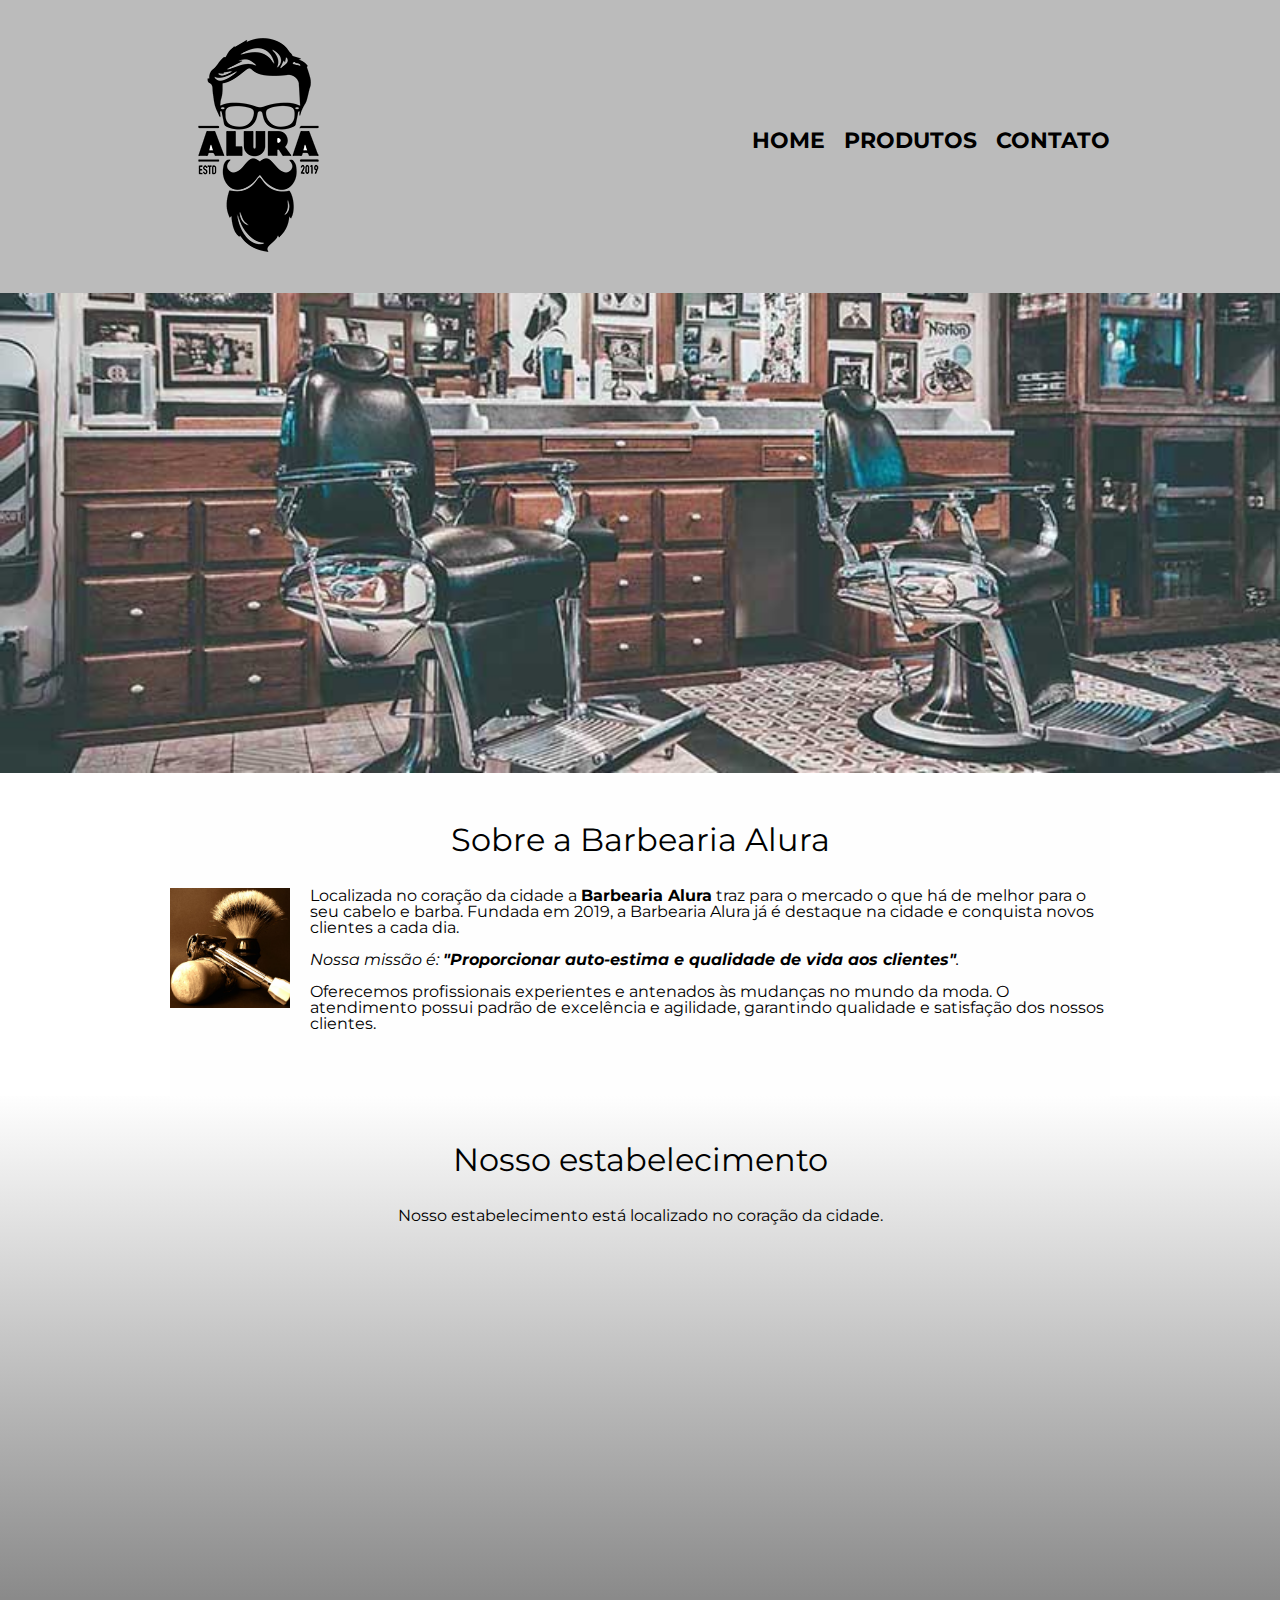
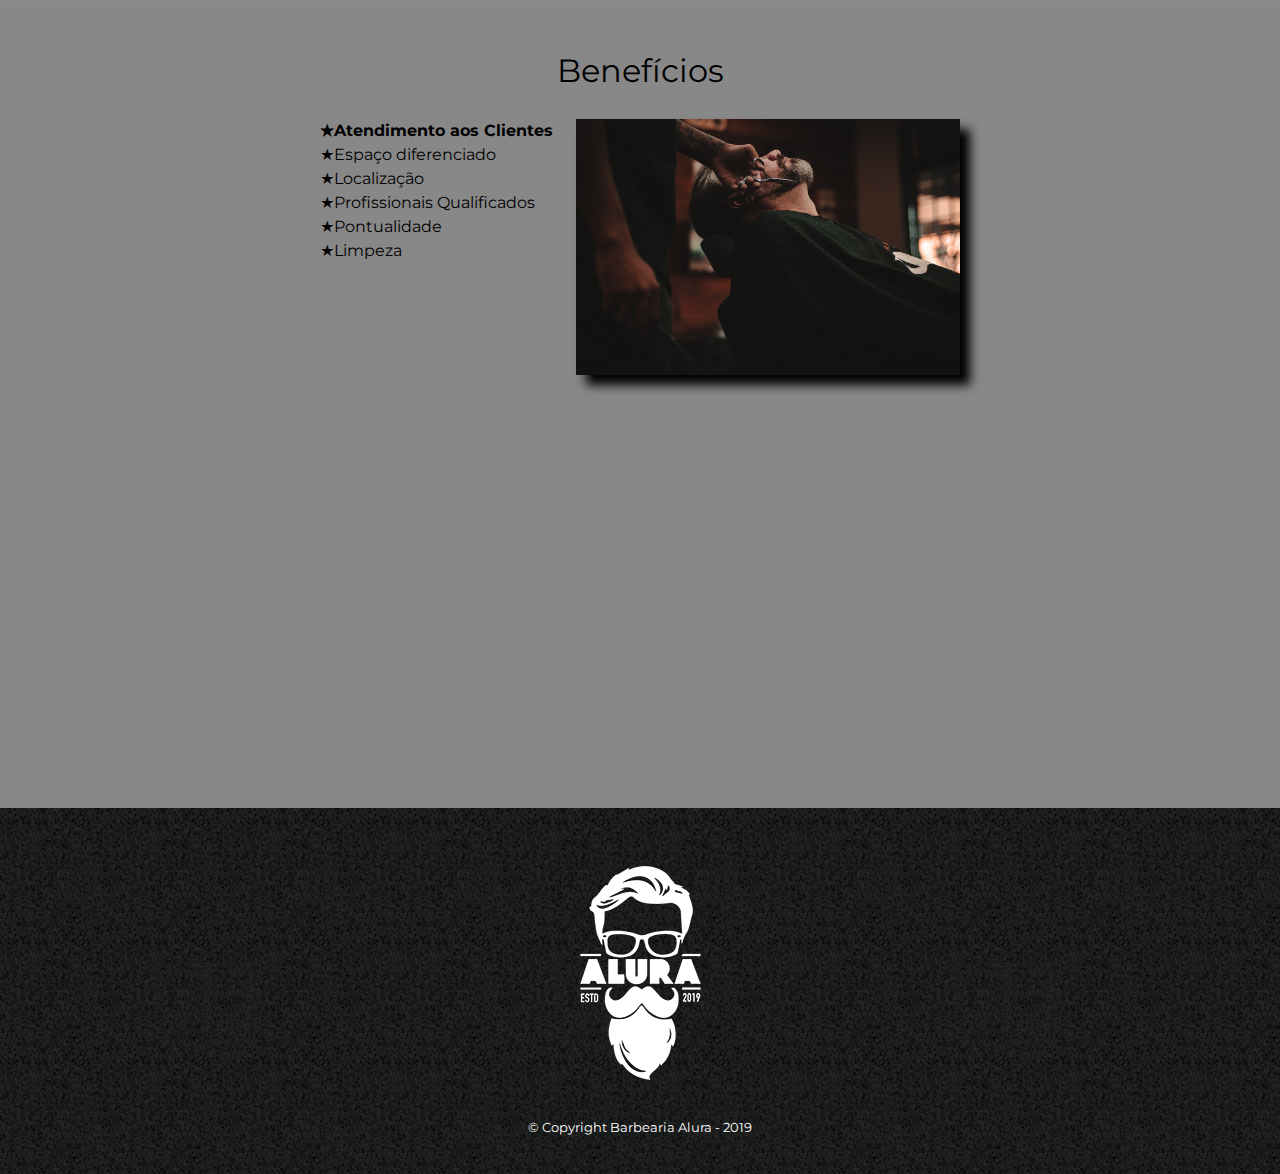
<file: index.html>
<!DOCTYPE html>
<html lang="pt-br">
    <head>
        <meta charset="UTF-8">
        <meta name="viewport" content="width=device-width">
        <link rel="stylesheet" href="reset.css">
        <link rel="stylesheet" href="style.css">
        <link href="https://fonts.googleapis.com/css?family=Montserrat&display=swap" rel="stylesheet">
        <title>Barbearia Alura</title>
    </head>
    <body> 
        <header>
            <div class="caixa">
                <h1><img src="logo.png" alt="Logo da Barbearia Alura"></h1>
            
                <nav>
                    <ul>
                        <li><a href="index.html">Home</a></li>
                        <li><a href="produtos.html">Produtos</a></li>
                        <li><a href="contato.html">Contato</a></li>
                        
                    </ul>
                </nav>
            </div>
        </header>
        <img id="banner" src="banner.jpg" class="banner">
        <main>
            <section class="principal">
                <h2 class="titulo-principal">Sobre a Barbearia Alura</h2>

                <img class="utensilios" src="utensilios.jpg" alt="Utensilios de um barbeiro.">

                <p>Localizada no coração da cidade a <strong>Barbearia Alura</strong> traz para o mercado o que há de melhor para o seu cabelo e barba. Fundada em 2019, a Barbearia Alura já é destaque na cidade e conquista novos clientes a cada dia.</p>

                <p id="missao"><em>Nossa missão é: <strong>"Proporcionar auto-estima e qualidade de vida aos clientes"</strong>.</em></p>

                <p>Oferecemos profissionais experientes e antenados às mudanças no mundo da moda. O atendimento possui padrão de excelência e agilidade, garantindo qualidade e satisfação dos nossos clientes.</p>
            </section>

            <section class="mapa">
                <h3 class="titulo-principal">Nosso estabelecimento</h3>
                <p>Nosso estabelecimento está localizado no coração da cidade.</p>
                
                <div class="mapa-conteudo">
                <iframe src="https://www.google.com/maps/embed?pb=!1m18!1m12!1m3!1d3656.4483278365396!2d-46.63466568562861!3d-23.588249068469487!2m3!1f0!2f0!3f0!3m2!1i1024!2i768!4f13.1!3m3!1m2!1s0x94ce5a2b2ed7f3a1%3A0xab35da2f5ca62674!2sCaelum!5e0!3m2!1spt-BR!2sbr!4v1568814489656!5m2!1spt-BR!2sbr" width="100%" height="300" frameborder="0" style="border:0;" allowfullscreen=""></iframe>
                </div>
            </section>

            <section class="beneficios">
                <h3 class="titulo-principal">Benefícios</h3>
                <div class="conteudo-beneficios">
                    <ul class="lista-beneficios">
                        <li class="itens">Atendimento aos Clientes</li>
                        <li class="itens">Espaço diferenciado</li>
                        <li class="itens">Localização</li>
                        <li class="itens">Profissionais Qualificados</li>
                        <li class="itens">Pontualidade</li>
                        <li class="itens">Limpeza</li>
                    </ul><img src="beneficios.jpg" class="imagem-beneficios">
                </div>
                <div class="video">
                    <iframe width="100%" height="315" src="https://www.youtube.com/embed/wcVVXUV0YUY" frameborder="0" allow="accelerometer; autoplay; encrypted-media; gyroscope; picture-in-picture" allowfullscreen></iframe>
                </div>
            </section>
        </main>

        <footer>
            <img src="logo-branco.png" alt="Logo da Barbearia Alura">
            <p class="copyright">&copy; Copyright Barbearia Alura - 2019</p>
        </footer>
    </body>
</html>
</file>
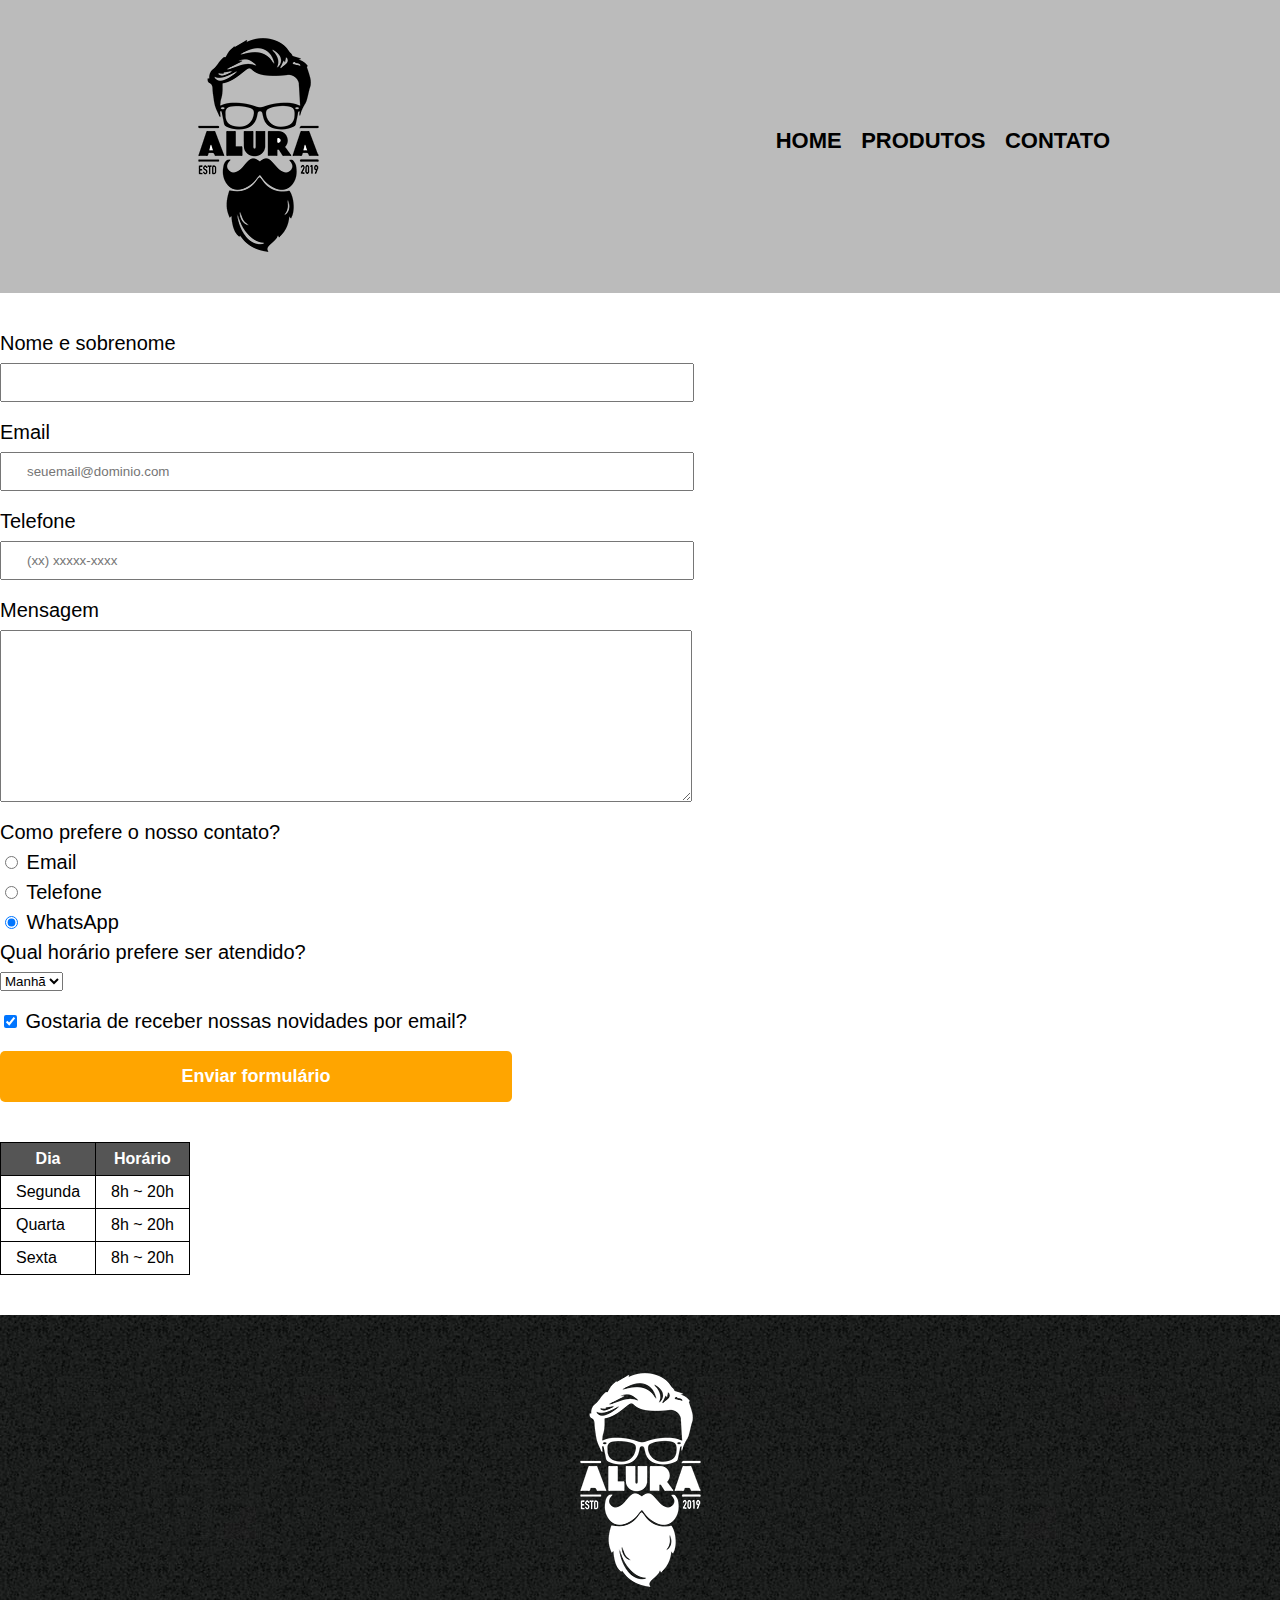
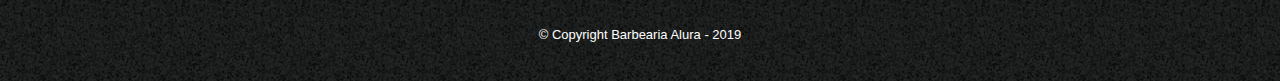
<file: contato.html>
<!DOCTYPE html>
<html>
    <head>
        <meta charset="utf-8">
        <title>Contato - Barbearia Alura</title>
        <link rel="stylesheet" href="reset.css">
        <link rel="stylesheet" href="style.css">
    </head>
    <body>
        <header>
            <div class="caixa">
                <h1><img src="logo.png" alt="Logo da Barbearia Alura"></h1>
            
                <nav>
                    <ul>
                        <li><a href="index.html">Home</a></li>
                        <li><a href="produtos.html">Produtos</a></li>
                        <li><a href="contato.html">Contato</a></li>
                    </ul>
                </nav>
            </div>
        </header>

        <main>
            <form>
                <label for="nomesobrenome">Nome e sobrenome</label>
                <input type="text" id="nomesobrenome" class="input-padrao" required>
        
                <label for="email" >Email</label>
                <input type="email" id="email" class="input-padrao" required placeholder="seuemail@dominio.com">
        
                <label for="telefone">Telefone</label>
                <input type="tel" id="telefone" class="input-padrao" required placeholder="(xx) xxxxx-xxxx">

                <label for="mensagem">Mensagem</label>
                <textarea cols="70" rows="10" id="mensagem" class="input-padrao"  required></textarea>

                <fieldset>
                    <legend>Como prefere o nosso contato?</legend>
                    <label for="radio-email">
                        <input type="radio" name="contato" value="email" id="radio-email">
                        Email
                    </label>
                
                    <label for="radio-telefone">
                        <input type="radio" name="contato" value="telefone" id="radio-telefone"> 
                        Telefone
                    </label>
                
                    <label for="radio-whatsapp">
                        <input type="radio" name="contato" value="whatsapp" id="radio-whatsapp" checked>
                        WhatsApp
                    </label>
                </fieldset>

                <fieldset>
                    <legend>Qual horário prefere ser atendido?</legend>
                    <select>
                        <option>Manhã</option>
                        <option>Tarde</option>
                        <option>Noite</option>
                    </select>
                </fieldset>

                <label class="checkbox">
                    <input type="checkbox" checked>
                    Gostaria de receber nossas novidades por email?
                </label>
        
                <input type="submit" value="Enviar formulário" class="enviar">
            </form>
            
            <table>
                <thead>
                    <tr>
                        <th>Dia</th>
                        <th>Horário</th>
                    </tr>
                </thead>
                <tbody>
                    <tr>
                        <td>Segunda</td>
                        <td>8h ~ 20h</td>
                    </tr>
                    <tr>
                        <td>Quarta</td>
                        <td>8h ~ 20h</td>
                    </tr>
                    <tr>
                        <td>Sexta</td>
                        <td>8h ~ 20h</td>
                    </tr>
                </tbody>
            </table>
        </main>

        <footer>
            <img src="logo-branco.png" alt="Logo da Barbearia Alura">
            <p class="copyright">&copy; Copyright Barbearia Alura - 2019</p>
        </footer>
    </body>
</html>
</file>
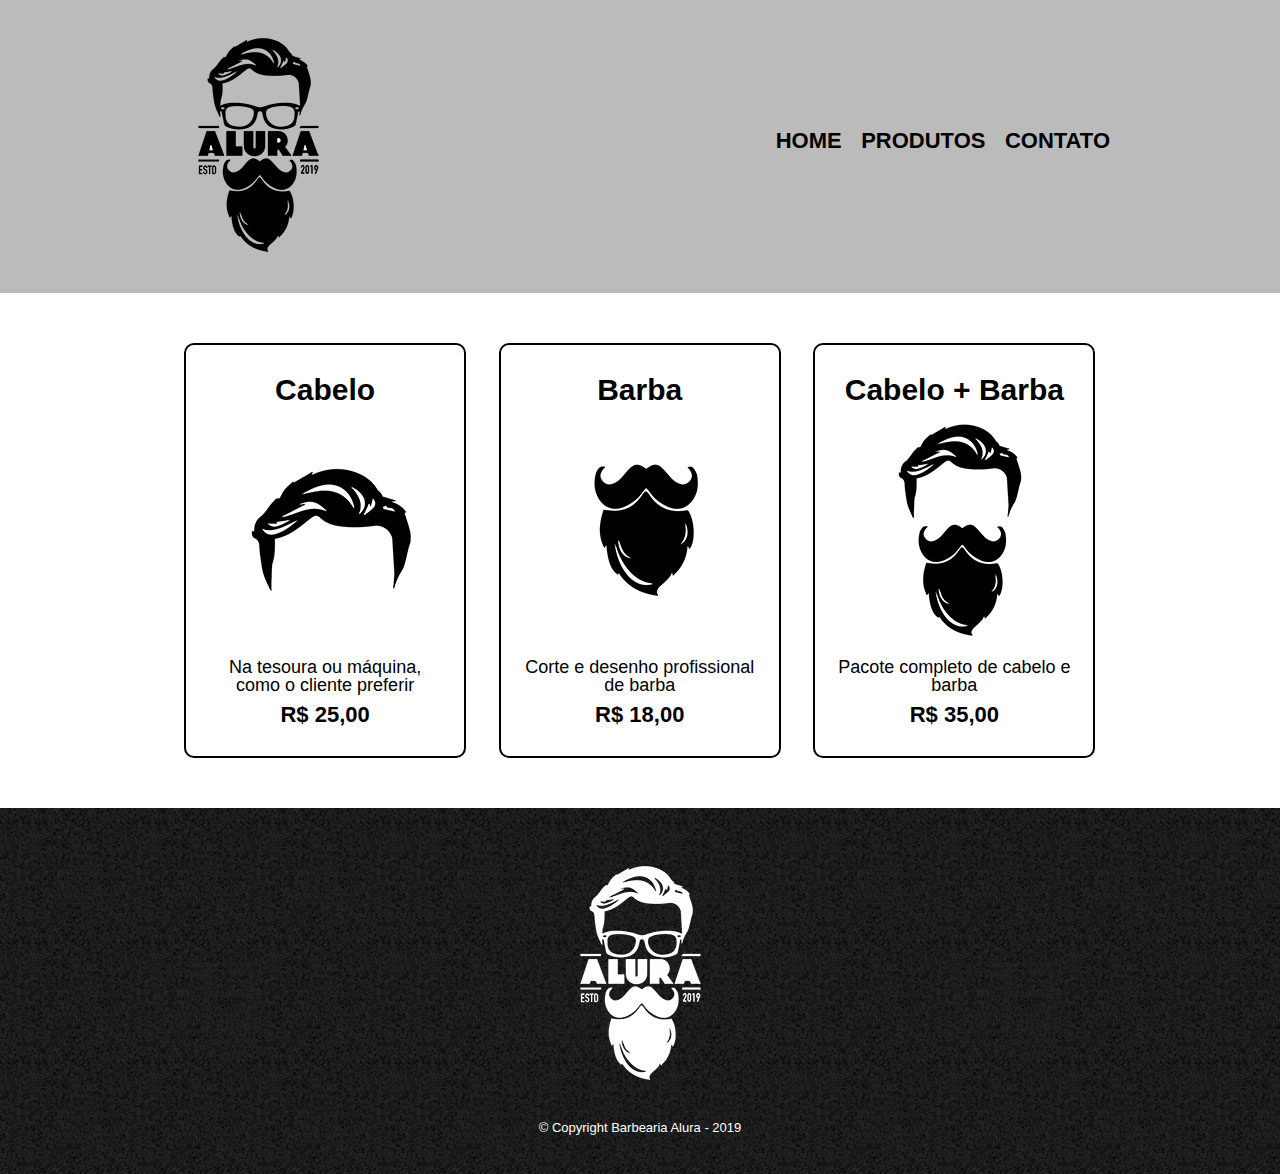
<file: produtos.html>
<!DOCTYPE html>
<html>
    <head>
        <meta charset="utf-8">
        <title>Produtos - Barbearia Alura</title>
        <link rel="stylesheet" href="reset.css">
        <link rel="stylesheet" href="style.css">
    </head>
    <body>
        <header>
            <div class="caixa">
                <h1><img src="logo.png"></h1>
            
                <nav>
                    <ul>
                        <li><a href="index.html">Home</a></li>
                        <li><a href="produtos.html">Produtos</a></li>
                        <li><a href="contato.html">Contato</a></li>
                    </ul>
                </nav>
            </div>
        </header>
        <main>
            <ul class="produtos">
                <li>
                    <h2>Cabelo</h2>
                    <img src="cabelo.jpg">
                    <p class="produto-descricao">Na tesoura ou máquina, como o cliente preferir</p>
                    <p class="produto-preco">R$ 25,00</p>
                </li>
                <li>
                    <h2>Barba</h2>
                    <img src="barba.jpg">
                    <p class="produto-descricao">Corte e desenho profissional de barba</p>
                    <p class="produto-preco">R$ 18,00</p>
                </li>
                <li>
                    <h2>Cabelo + Barba</h2>
                    <img src="cabelo+barba.jpg">
                    <p class="produto-descricao">Pacote completo de cabelo e barba</p>
                    <p class="produto-preco">R$ 35,00</p>
                </li>
            </ul>
        </main>

        <footer>
            <img src="logo-branco.png">
            <p class="copyright">&copy; Copyright Barbearia Alura - 2019</p>
        </footer>
    </body>
</html>
</file>
<file: style.css>
body {
    font-family: 'Montserrat', sans-serif;
}

header {
    background: #BBBBBB;
    padding: 20px 0;
}

.caixa {
    position: relative;
    width: 940px;
    margin: 0 auto;
}

nav {
    position: absolute;
    top: 110px;
    right: 0;
}

nav li {
    display: inline;
    margin: 0 0 0 15px;
}

nav a {
    text-transform: uppercase;
    color: #000000;
    font-weight: bold;
    font-size: 22px;
    text-decoration: none;
}

nav a:hover {
    color: #C78C19;
    text-decoration: underline;
}

.produtos {
    width: 940px;
    margin: 0 auto;
    padding: 50px 0;
}

.produtos li {
    display: inline-block;
    text-align: center;
    width: 30%;
    vertical-align: top;
    margin: 0 1.5%;
    padding: 30px 20px;
    box-sizing: border-box;
    border: #000000 solid 2px;
    border-radius: 10px;
}

.produtos li:hover {
    border-color: #C78C19;
}

.produtos li:active {
    border-color: #088C19;    
}

.produtos li:hover h2 {
    font-size: 34px;
}

.produtos h2 {
    font-size: 30px;
    font-weight: bold;
}

.produto-descricao {
    font-size: 18px;
}

.produto-preco {
    font-size: 22px;
    font-weight: bold;
    margin-top: 10px;
}

footer {
    text-align: center;
    background: url("bg.jpg");
    padding: 40px 0;
}

.copyright {
    color: #FFFFFF;
    font-size: 13px;
    margin: 20px 0 0;
}

form {
    margin: 40px 0;
}

form label, form legend {
    display:block;
    font-size: 20px;
    margin: 0 0 10px;
}

.input-padrao {
    display: block;
    margin: 0 0 20px;
    padding: 10px 25px;
    width: 50%;
}

.checkbox {
    margin: 20px 0;
}

.enviar {
    width:40%;
    padding: 15px 0;
    background: orange;
    color: white;
    font-weight: bold;
    font-size: 18px;
    border: none;
    border-radius: 5px;
    transition: 0.5s all;
    cursor: pointer;
}

.enviar:hover {
    background: darkorange;
    transform: scale(1.2);
}

table {
    margin: 20px 0 40px;
}

thead {
    background: #555555;
    color: white;
    font-weight: bold;
}

td, th {
    border: 1px solid #000000;
    padding: 8px 15px;
}

/* css da página inicial */
.banner {
    width:100%;
}

.titulo-principal {
    text-align: center;
    font-size: 2em;
    margin: 0 0 1em;
    clear: left;
}

.principal p {
    margin: 0 0 1em;
}

.principal strong {
    font-weight: bold;
}

.principal em {
    font-style: italic;
}

.utensilios {
    width: 120px;
    float: left;
    margin: 0 20px 20px 0;
}

.imagembeneficios {
    width: 60%;
}

.mapa {
    padding: 3em 0;
    background: linear-gradient(#FEFEFE, #888888);
}

.mapa p {
    margin: 0 0 2em;
    text-align: center;
}

.video {
    width: 560px;
    margin: 2em auto;
}

.beneficios {
    padding: 3em 0;
    background: #888888;
}

.conteudo-beneficios {
    width: 640px;
    margin: 0 auto;
}

.lista-beneficios {
    width: 40%;
    display: inline-block;
    vertical-align: top;
}

.itens {
    line-height: 1.5;
}

.itens:first-child {
    font-weight: bold;
}

.itens:before {
    content: "★";
}

.imagem-beneficios {
    width: 60%;
    opacity: 1;
    transition: 400ms;
    box-shadow: 10px 10px 10px 0 #000000;
}

.imagem-beneficios:hover {
    opacity: 0.3;
}

.mapa-conteudo {
    width: 940px;
    margin: 0 auto;
}

.principal {
    padding: 3em 0;
    background: #FEFEFE;
    width: 940px;
    margin: 0 auto;
}

@media screen and (max-width: 480px) {
    .caixa, .principal, .conteudo-beneficios, .mapa-conteudo, .video, h1 {
        width: auto;
    }

    h1 {
        text-align: center;
    }

    nav {
        position: static;
    }

    .lista-beneficios, .imagem-beneficios {
        width: 100%;
    }
}
</file>
